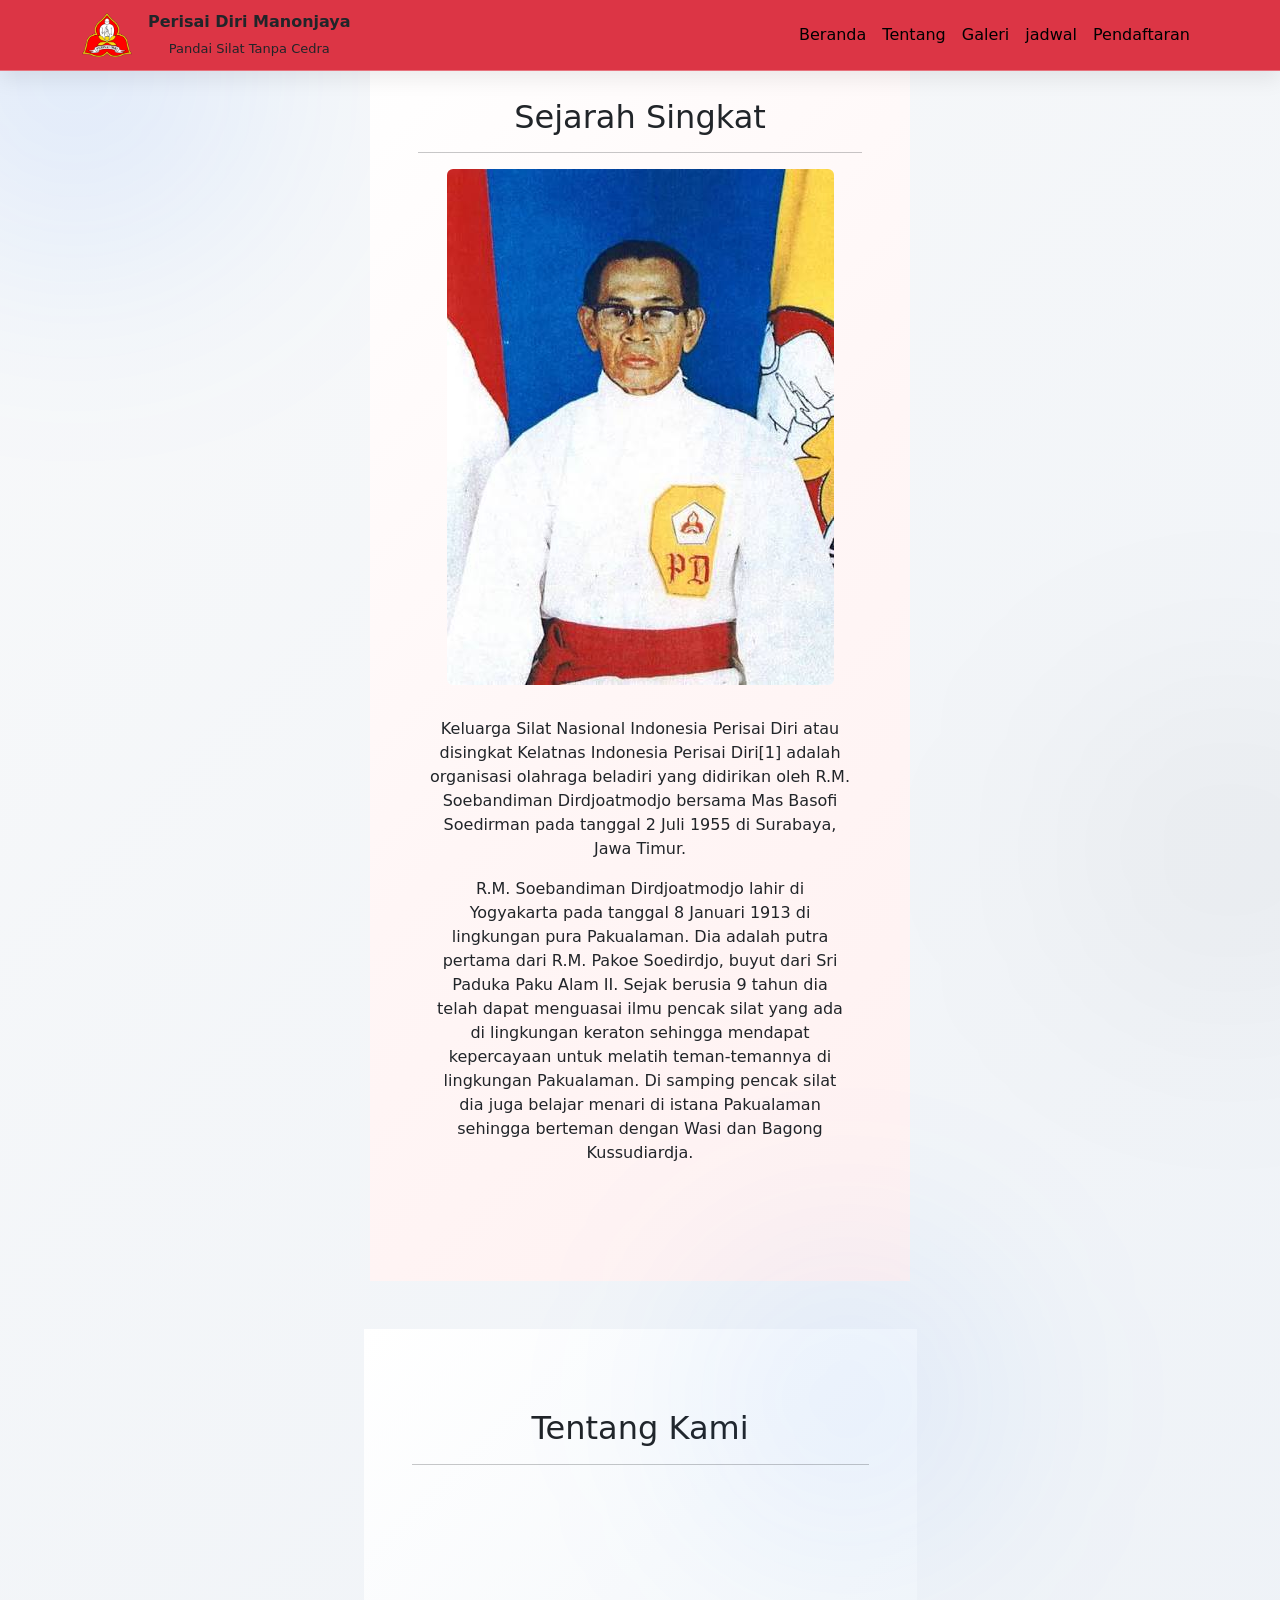
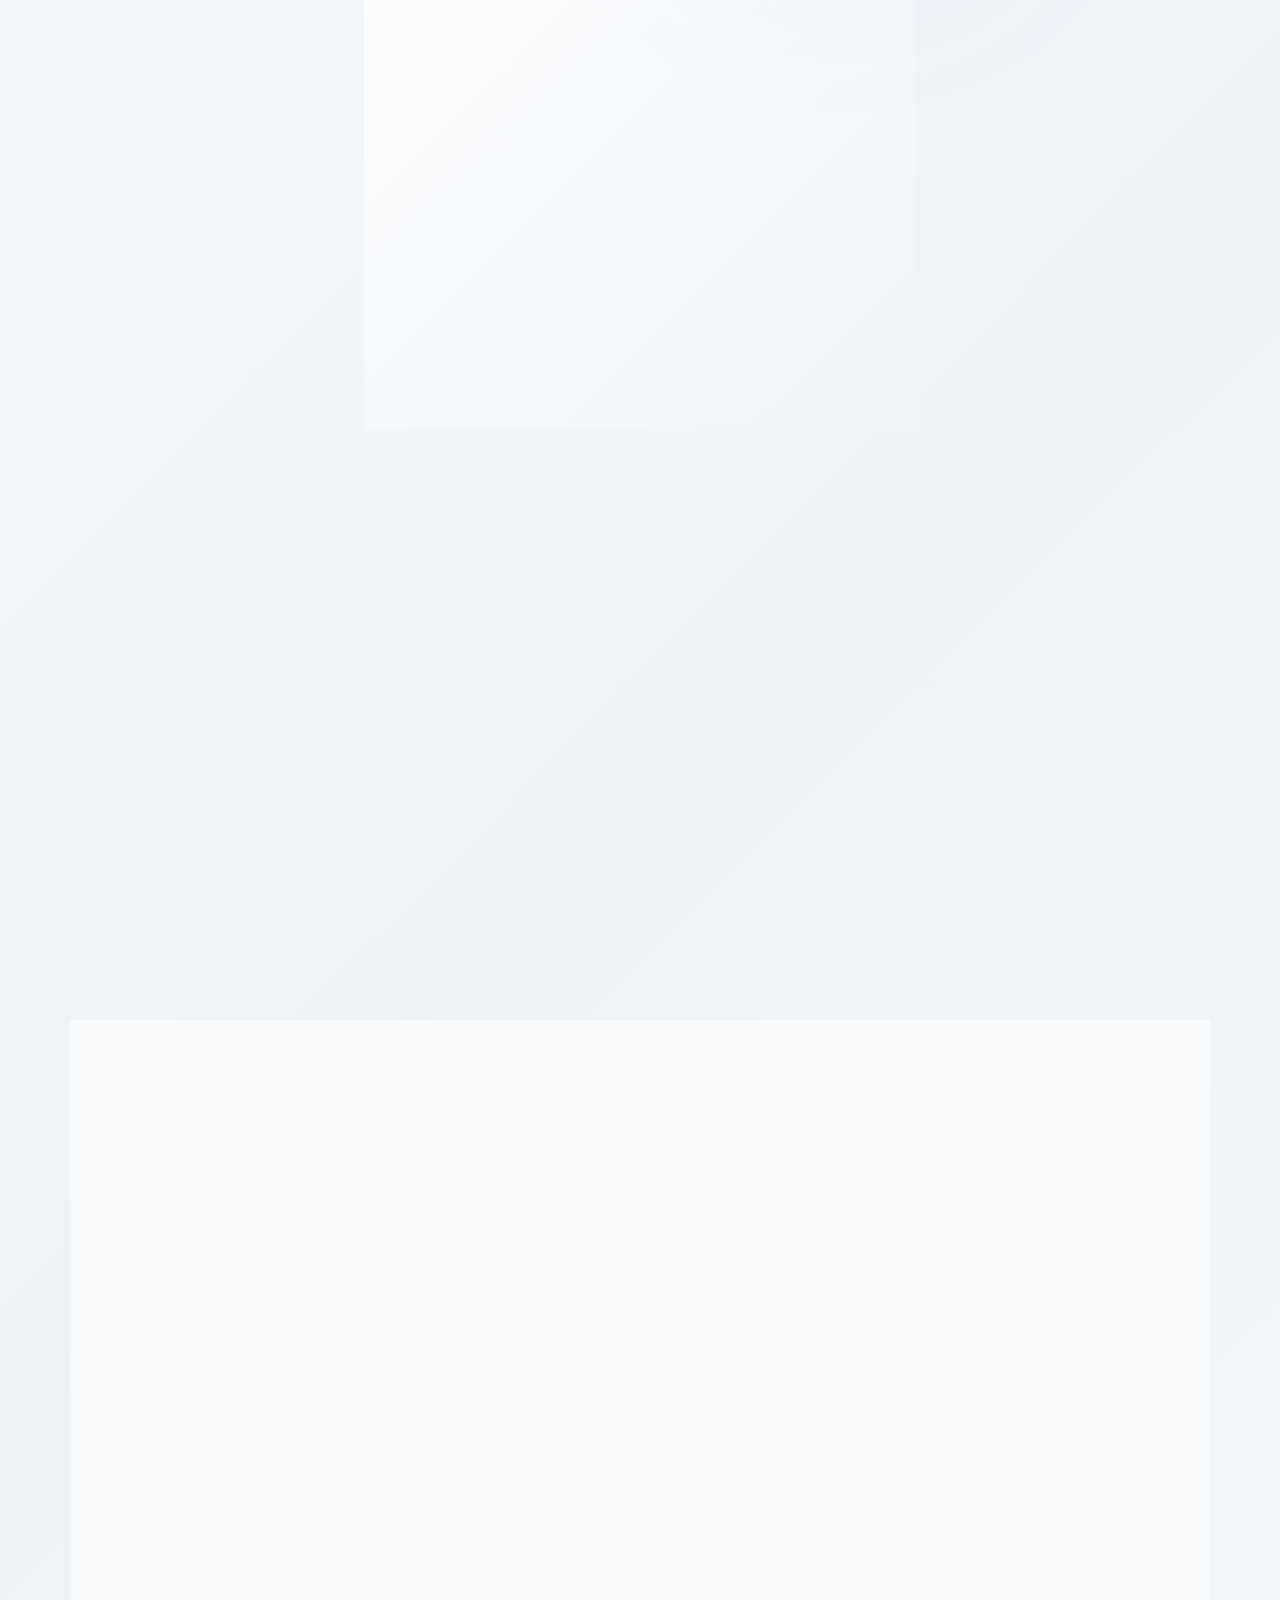
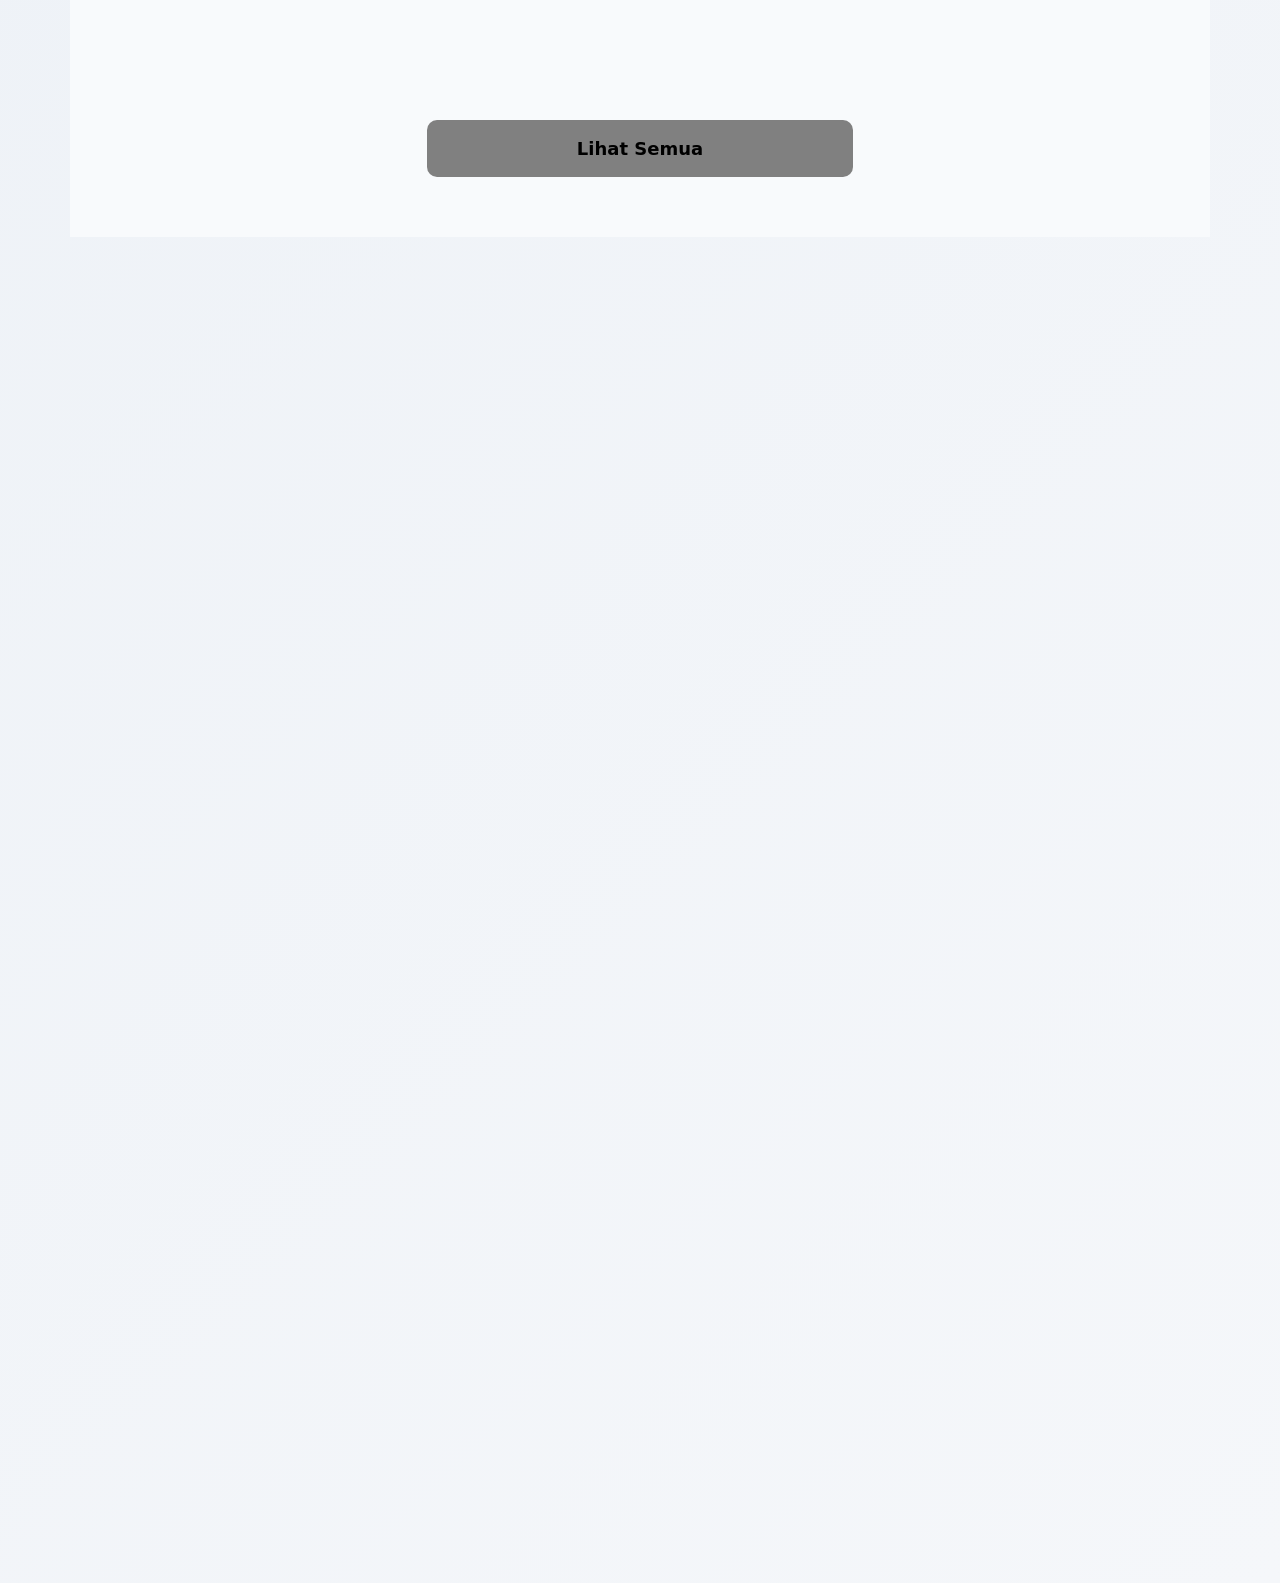
<file: index.html>
<!doctype html>
<html lang="en">
  <head>
    <meta charset="utf-8">
    <meta name="viewport" content="width=device-width, initial-scale=1">
    <title>Perisai Diri Manonjaya</title>
    <!-- cssbs -->
    <link href="https://cdn.jsdelivr.net/npm/bootstrap@5.3.8/dist/css/bootstrap.min.css" rel="stylesheet" integrity="sha384-sRIl4kxILFvY47J16cr9ZwB07vP4J8+LH7qKQnuqkuIAvNWLzeN8tE5YBujZqJLB" crossorigin="anonymous">

    <!-- logo web -->
     <link rel="Icon" type="images/logo.png" href="images/logo.png">

    
    <!-- cssme -->
     <link rel="stylesheet" href="style.css">

     <!-- animasi -->
     <link rel="stylesheet" href="https://unpkg.com/aos@2.3.1/dist/aos.css">

     <!-- iconbtstrap -->
      <link rel="stylesheet"
href="https://cdn.jsdelivr.net/npm/bootstrap-icons@1.11.3/font/bootstrap-icons.min.css">
  </head>
  <body>
    <script src="https://unpkg.com/aos@2.3.1/dist/aos.js"></script>

<script>
    AOS.init();
</script>
  </body>
</html>
<!--navbar-->
<nav class="navbar navbar-expand-lg bg-danger fixed-top">
  <div class="container">
    <a class="navbar-brand" href="#">
      <img src="images/logo.png" alt="logo" width="50">
    </a>
    <div class="text">
      <h6 class="fw-bold mx-auto">Perisai Diri Manonjaya</h6>
      <small class="text-center">Pandai Silat Tanpa Cedra</small>
    </div>
    <button class="navbar-toggler" type="button" data-bs-toggle="collapse" data-bs-target="#navbarNavDropdown" aria-controls="navbarNavDropdown" aria-expanded="false" aria-label="Toggle navigation">
      <span class="navbar-toggler-icon"></span>
    </button>
    <div class="collapse navbar-collapse" id="navbarNavDropdown">
      <ul class="navbar-nav ms-auto">
        <li class="nav-item">
          <a class="nav-link active" aria-current="page" href="index.html">Beranda</a>
        </li>
       <li class="nav-item">
          <a class="nav-link active"  aria-current="page"href="#tentang">Tentang</a>
        </li>
        <li class="nav-item">
          <a class="nav-link active"  aria-current="page"href="#galeri">Galeri</a>
       <li class="nav-item">
          <a class="nav-link active" aria-current="page" href="#jadwal">jadwal</a>
       <li class="nav-item">
          <a class="nav-link active" aria-current="page" href="pendaftaran.html">Pendaftaran</a>
        </li>
        </li>
    </div>
  </div>
</nav>
<!--navbar end-->

<!-- beranda -->

<!-- sejarah singkat -->
<section id="Sejarah" class="container-fluid mt-5 px-5" >
    <div class="row text-center">
        <div class="col">
            <h2>Sejarah Singkat</h2>
            <hr>
        </div>
    </div>

    <div class="container text-center">
        <div class="row">
            <div class="col">
            <img src="images/pndiri pd.jpg" class="img-fluid rounded" alt="Perisai Diri">
        </div>
            </div>
        <div class="col" style="padding-top: 2rem;">
            <p>Keluarga Silat Nasional Indonesia Perisai Diri atau disingkat Kelatnas Indonesia Perisai Diri[1] adalah organisasi olahraga beladiri yang didirikan oleh R.M. Soebandiman Dirdjoatmodjo bersama Mas Basofi Soedirman pada tanggal 2 Juli 1955 di Surabaya, Jawa Timur.</p>
            <p>R.M. Soebandiman Dirdjoatmodjo lahir di Yogyakarta pada tanggal 8 Januari 1913 di lingkungan pura Pakualaman. Dia adalah putra pertama dari R.M. Pakoe Soedirdjo, buyut dari Sri Paduka Paku Alam II. Sejak berusia 9 tahun dia telah dapat menguasai ilmu pencak silat yang ada di lingkungan keraton sehingga mendapat kepercayaan untuk melatih teman-temannya di lingkungan Pakualaman. Di samping pencak silat dia juga belajar menari di istana Pakualaman sehingga berteman dengan Wasi dan Bagong Kussudiardja.</p>
    </div>
    </div>
</section>
<!-- sejarah singkat end -->

<!-- Tentang Kami -->
<section id="tentang" class="container-fluid mt-5 px-5" style="padding-top: 5rem;">
    <div class="row text-center">
        <div class="col">
            <h2>Tentang Kami</h2>
            <hr>
        </div>
    </div>

    <div class="row mt-3">
        <div class="col-md-6" data-aos="fade-right" data-aos-duration="5000">
            <img src="images/foto1.jpeg" class="img-fluid rounded" alt="Perisai Diri">
        </div>

        <div class="col-md-6" data-aos="fade-left" data-aos-duration="50000">
            <h4>Perisai Diri Manonjaya</h4>

            <p>
                Perisai Diri Manonjaya merupakan salah satu cabang
                perguruan silat Perisai Diri yang berfokus pada
                pembinaan karakter, kedisiplinan, dan kemampuan bela diri.
            </p>

            <p>
                Dengan moto <b>"Pandai Silat Tanpa Cedera"</b>,
                kami berkomitmen untuk mengembangkan kemampuan fisik,
                mental, dan sportivitas para anggota.
            </p>
        </div>
    </div>
</section>
</section>

<!-- Petinggi -->
<section id="petinggi" class="container mt-5">

    <div class="row justify-content-center text-center">

         <!-- ketua cabang -->
        <div class="col-md-4 mb-4" data-aos="fade-right" data-aos-duration="1000">

            <div class="card shadow border-0 p-4">

                <img src="images/ketu Cabang.png"
                     alt="Pembina"
                     class="img-thumbnail mx-auto"
                     width="200">

                <h2 class="fw-semibold fs-4 mt-3">
                    Ahmad Sofyan Haris,S.Pd.,S.Kom
                </h2>

                <p class="text-secondary">
                    Ketua Perisai Diri Cabang Tasikmalaya
                </p>

            </div>

        </div>

        <!-- Pembina -->
        <div class="col-md-4 mb-4" data-aos="fade-up" data-aos-duration="1000">

            <div class="card shadow border-0 p-4">

                <img src="images/pembina.jpeg"
                     alt="Pembina"
                     class="img-thumbnail mx-auto"
                     width="200">

                <h2 class="fw-semibold fs-4 mt-3">
                    Uus Sugihartono S.Pd, M.Pd
                </h2>

                <p class="text-secondary">
                    Pembina SMK Manonjaya
                </p>

            </div>

        </div>

       
        <!-- Pelatih -->
        <div class="col-md-4 mb-4" data-aos="fade-left" data-aos-duration="1000">

            <div class="card shadow border-0 p-4">

                <img src="images/pp.png"
                     alt="Pelatih"
                     class="img-thumbnail mx-auto"
                     width="200">

                <h2 class="fw-semibold fs-4 mt-3">
                    Risma Triawati S. Pd, Gr
                </h2>

                <p class="text-secondary">
                    Pelatih Cabang Manonjaya
                </p>

            </div>

        </div>

    </div>

</section>
<!-- petinggi end -->
<!--Tentang end-->
<!-- beranda end -->

<!-- Galeri -->
<section id="galeri" class="container mt-5" style="padding-top: 5rem;">
    <div class="row text-center mb-4" data-aos="flip-left">
        <div class="col">
            <h2>Galeri</h2>
            <p>Dokumentasi latihan dan kejuaraan Perisai Diri Manonjaya</p>
        </div>
    </div>

    <div class="row">

        <div class="col-md-4 mb-4">
            <div class="card shadow" data-aos="zoom-in" data-aos-duration="1500">
                <img src="images/foto3.jpeg" class="card-img-top" alt="Latihan">
                <div class="card-body text-center">
                    <h5>Latihan Rutin</h5>
                    <p>Kegiatan latihan bersama anggota.</p>
                </div>
            </div>
        </div>

        <div class="col-md-4 mb-4">
            <div class="card shadow" data-aos="zoom-in" data-aos-duration="1500">
                <img src="images/tekni3k.jpeg" class="card-img-top" alt="Latihan">
                <div class="card-body text-center">
                    <h5>Latihan Teknik</h5>
                    <p>Pembelajaran teknik bela diri.</p>
                </div>
            </div>
        </div>
 
        <div class="col-md-4">
            <div class="card shadow" data-aos="zoom-in" data-aos-duration="1500">
                <img src="images/foto4.jpeg" class="card-img-top" alt="Kejuaraan">
                <div class="card-body text-center">
                    <h5>Kejuaraan</h5>
                    <p>Prestasi dan pertandingan.</p>
                </div>
            </div>
        </div>
            <div class="text-center" style="margin-top: 5rem;">
                 <a href="galeri.html#Kejuaran">
                    <button type="button" class="btn btn-light btn-animasi fw-bold">Lihat Semua</button>
                </a>
            </div>
    </div>
</section>
<!-- galeri end -->

<!-- open recruitment -->
<div class="container text-center" data-aos="zoom-in" data-aos-duration="2000">
        <div class="row">
            <div class="col">
            <img src="images/open rec.png" class="img-fluid rounded" alt="Perisai Diri"
             class="img-thumbnail mx-auto"
                     width="350" style="padding-top: 3rem;">
        </div>
        </div>

        <!-- btn daftar -->
 
 <!-- btn daftar end -->
<div class="daftar-wrapper">
    <span class="petunjuk kiri">👉</span>

    <a href="pendaftaran.html" class="btn-daftar">Daftar Sekarang</a>

    <span class="petunjuk kanan">👈</span>
</div>


<!-- Jadwal Latihan -->
<section id="jadwal" style="padding-top: 5rem;">
    <div class="row text-center mb-4">
        <div class="col" data-aos="zoom-in">
            <h2>Jadwal Latihan</h2>
            <p>Jadwal latihan Perisai Diri Manonjaya</p>
        </div>
    </div>

    <div class="row justify-content-center">
        <div class="col-md-8">

            <table class="table table-bordered table-striped text-center">
                <thead class="table-danger" data-aos="fade-right">
                    <tr>
                        <th>Hari</th>
                        <th>Waktu</th>
                        <th>Tempat</th>
                    </tr>
                </thead>

                <tbody data-aos="fade-left">
                    
                    <tr>
                        <td>Kamis</td>
                        <td>15.00 - selesai</td>
                        <td>RO SMKN MANONJAYA</td>
                    </tr>

                    <tr>
                        <td>Sabtu</td>
                        <td>14.00 - selesai</td>
                        <td>RO SMKN MANONJAYA</td>
                    </tr>
                </tbody>

            </table>

        </div>
    </div>
</section>

<!-- jadwal end -->


<!-- Footer -->
<footer class="bg-dark text-white text-center py-4">
    <div class="container">
        <h5>Perisai Diri Manonjaya</h5>
        <p>Pandai Silat Tanpa Cedera</p>

        <p>
            📍 Manonjaya, Tasikmalaya <br>
            📞 0859-2583-9345 <br>
            ✉️ perisaidirimanonjaya@gmail.com
        </p>

        <hr>

        <p class="mb-0">
            © 2026 Perisai Diri Manonjaya. All Rights Reserved.
        </p>
    </div>
</footer>
<!-- end footer -->
 
<script src="https://cdn.jsdelivr.net/npm/bootstrap@5.3.8/dist/js/bootstrap.bundle.min.js" integrity="sha384-FKyoEForCGlyvwx9Hj09JcYn3nv7wiPVlz7YYwJrWVcXK/BmnVDxM+D2scQbITxI" crossorigin="anonymous"></script>

<script src="script.js"></script>
</body>
</html>
</html>
</file>
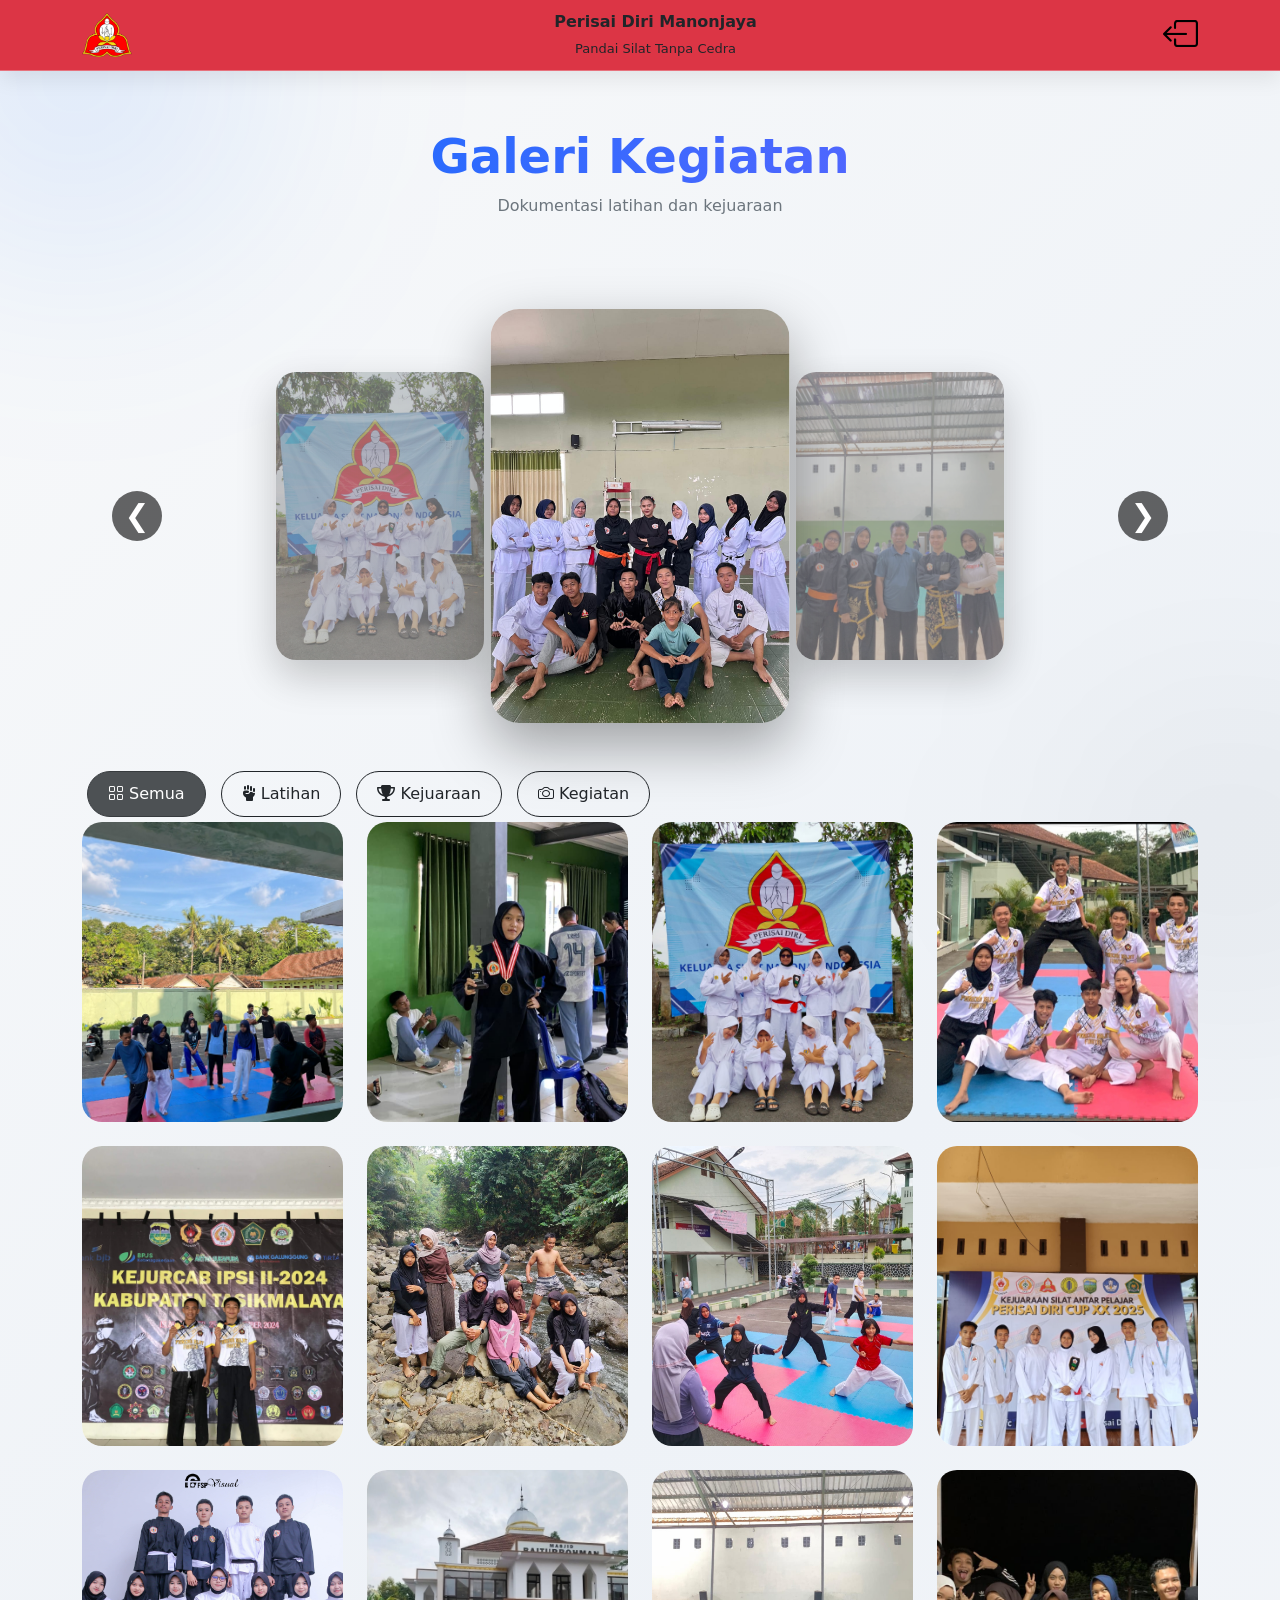
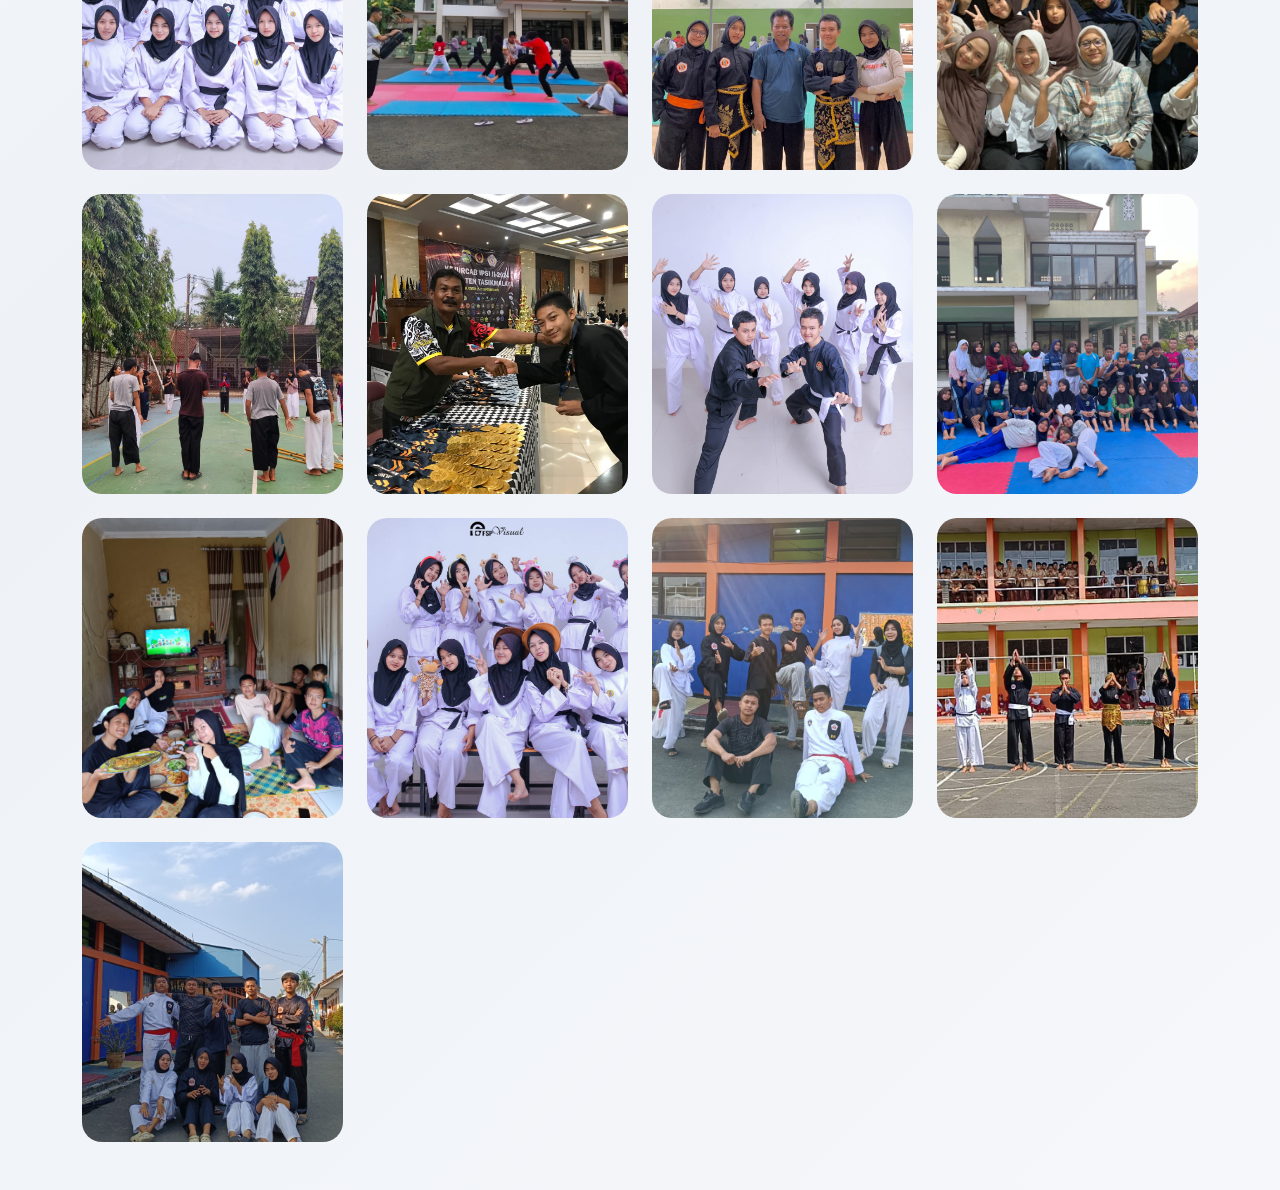
<file: galeri.html>
<!DOCTYPE html>
<html lang="id">
<head>
    <meta charset="UTF-8">
    <meta name="viewport" content="width=device-width, initial-scale=1.0">
    <title>Galeri</title>

    <!-- Bootstrap -->
    <link href="https://cdn.jsdelivr.net/npm/bootstrap@5.3.7/dist/css/bootstrap.min.css" rel="stylesheet">

     <!-- cssme -->
     <link rel="stylesheet" href="style.css">

     <!-- logo web -->
     <link rel="Icon" type="images/logo.png" href="images/logo.png">

    <!-- Bootstrap Icon -->
    <link rel="stylesheet"
        href="https://cdn.jsdelivr.net/npm/bootstrap-icons@1.11.3/font/bootstrap-icons.min.css">
        <link rel="stylesheet"
href="https://cdnjs.cloudflare.com/ajax/libs/font-awesome/6.7.2/css/all.min.css">
</head>

<body>


<!--navbar-->
<nav class="navbar navbar-expand-lg bg-danger fixed-top">
  <div class="container">
    <a class="navbar-brand" href="#">
      <img src="images/logo.png" alt="logo" width="50">
    </a>
    <div class="text">
      <h6 class="fw-bold mx-auto">Perisai Diri Manonjaya</h6>
      <small class="text-center">Pandai Silat Tanpa Cedra</small>
    </div>
    <a href="index.html" class="link-exite">
         <i class="bi bi-box-arrow-left" href="index.html" style="font-size: 35px;">
         </i>
    </a>
  </div>
</nav>
<!--navbar end-->



    <section class="gallery-section py-5">

        <div class="container" style="padding-top: 5rem;">

            <h1 class="text-center fw-bold">Galeri Kegiatan</h1>

            <p class="text-center text-secondary mb-5">
                Dokumentasi latihan dan kejuaraan
            </p>

<!-- carousel -->
    <div class="slider">

        <button id="prev">❮</button>

        <div class="slide-container">

            <div class="slide active">
                <img src="images/foto1.jpeg">
            </div>

            <div class="slide">
                <img src="images/foto2.jpeg">
            </div>

            <div class="slide">
                <img src="images/aftrteknik.jpeg">
            </div>

            <div class="slide">
                <img src="images/foto4.jpeg">
            </div>

            <div class="slide">
                <img src="images/lat2.jpeg">
            </div>
            <div class="slide">
                <img src="images/kej2.jpeg">
            </div>
            <div class="slide">
                <img src="images/open rec.jpeg">
            </div>
            <div class="slide">
                <img src="images/lat5.jpeg">
            </div>
            <div class="slide">
                <img src="images/keg4.jpeg">
            </div>

        </div>

        <button id="next">❯</button>

    </div>
<!-- carousel end -->

            <!-- Tombol Filter -->
            <button class="btn btn-dark filter-btn active" data-filter="all">
    <i class="bi bi-grid"></i> Semua
</button>

<button class="btn btn-outline-dark filter-btn" data-filter="latihan">
    <i class="fa-solid fa-hand-fist"></i> Latihan
</button>

<button class="btn btn-outline-dark filter-btn" data-filter="kejuaraan">
    <i class="fa-solid fa-trophy"></i> Kejuaraan
</button>

<button class="btn btn-outline-dark filter-btn" data-filter="kegiatan">
    <i class="bi bi-camera"></i> Kegiatan
</button>

            <!-- Galeri -->

            <div class="row g-4">

                <div class="col-6 col-lg-3 gallery-item latihan">
                    <div class="card gallery-card">
                        <img src="images/lat1.jpeg" class="card-img-top gallery-img">
                    </div>
                </div>
                
                <div class="col-6 col-lg-3 gallery-item kejuaraan">
                    <div class="card gallery-card">
                        <img src="images/kej4.jpeg" class="card-img-top gallery-img">
                    </div>
                </div>

                <div class="col-6 col-lg-3 gallery-item kegiatan">
                    <div class="card gallery-card">
                        <img src="images/foto2.jpeg" class="card-img-top gallery-img">
                    </div>
                </div>
                <div class="col-6 col-lg-3 gallery-item latihan">
                    <div class="card gallery-card">
                        <img src="images/lat2.jpeg" class="card-img-top gallery-img">
                    </div>
                </div>

                <div class="col-6 col-lg-3 gallery-item kejuaraan">
                    <div class="card gallery-card">
                        <img src="images/kej1.jpeg" class="card-img-top gallery-img">
                    </div>
                </div>

                <div class="col-6 col-lg-3 gallery-item kegiatan">
                    <div class="card gallery-card">
                        <img src="images/keg1.jpeg" class="card-img-top gallery-img">
                    </div>
                </div>
                <div class="col-6 col-lg-3 gallery-item latihan">
                    <div class="card gallery-card">
                        <img src="images/lat3.jpeg" class="card-img-top gallery-img">
                    </div>
                </div>

                <div class="col-6 col-lg-3 gallery-item kejuaraan">
                    <div class="card gallery-card">
                        <img src="images/kej2.jpeg" class="card-img-top gallery-img">
                    </div>
                </div>

                <div class="col-6 col-lg-3 gallery-item kegiatan">
                    <div class="card gallery-card">
                        <img src="images/fsp (2 of 67).jpg" class="card-img-top gallery-img">
                    </div>
                </div>
                <div class="col-6 col-lg-3 gallery-item latihan">
                    <div class="card gallery-card">
                        <img src="images/lat4.jpeg" class="card-img-top gallery-img">
                    </div>
                </div>

                <div class="col-6 col-lg-3 gallery-item kejuaraan">
                    <div class="card gallery-card">
                        <img src="images/foto4.jpeg" class="card-img-top gallery-img">
                    </div>
                </div>

                <div class="col-6 col-lg-3 gallery-item kegiatan">
                    <div class="card gallery-card">
                        <img src="images/keg3.jpeg" class="card-img-top gallery-img">
                    </div>
                </div>
                <div class="col-6 col-lg-3 gallery-item latihan">
                    <div class="card gallery-card">
                        <img src="images/lat5.jpeg" class="card-img-top gallery-img">
                    </div>
                </div>

                <div class="col-6 col-lg-3 gallery-item kejuaraan">
                    <div class="card gallery-card">
                        <img src="images/kej3.jpeg" class="card-img-top gallery-img">
                    </div>
                </div>

                <div class="col-6 col-lg-3 gallery-item kegiatan">
                    <div class="card gallery-card">
                        <img src="images/fsp (37 of 67).jpg" class="card-img-top gallery-img">
                    </div>
                </div>
                <div class="col-6 col-lg-3 gallery-item latihan">
                    <div class="card gallery-card">
                        <img src="images/lat6.jpeg" class="card-img-top gallery-img">
                    </div>
                </div>


                <div class="col-6 col-lg-3 gallery-item kegiatan">
                    <div class="card gallery-card">
                        <img src="images/keg2.jpeg" class="card-img-top gallery-img">
                    </div>
                </div>
                <div class="col-6 col-lg-3 gallery-item kegiatan">
                    <div class="card gallery-card">
                        <img src="images/fsp (23 of 67).jpg" class="card-img-top gallery-img">
                    </div>
                </div>
                <div class="col-6 col-lg-3 gallery-item kegiatan">
                    <div class="card gallery-card">
                        <img src="images/keg6.jpeg" class="card-img-top gallery-img">
                    </div>
                </div>
                <div class="col-6 col-lg-3 gallery-item kegiatan">
                    <div class="card gallery-card">
                        <img src="images/keg8.jpeg" class="card-img-top gallery-img">
                    </div>
                </div>
                <div class="col-6 col-lg-3 gallery-item kegiatan">
                    <div class="card gallery-card">
                        <img src="images/keg5.jpeg" class="card-img-top gallery-img">
                    </div>
                </div>

        </div>

    </section>

    <!-- Lightbox -->

    <div id="lightbox">

        <span id="close-btn">
            <i class="bi bi-x-lg"></i>
        </span>

        <img id="lightbox-img">

    </div>
<!-- dark mode end -->
    <script src="script.js"></script>
</body>
</html>
</file>
<file: style.css>
body {
    background-image: url(); /* Jalur ke file gambar */
    background-size: cover;      /* Membikin gambar memenuhi seluruh layar */
    background-position: center;  /* Memposisikan gambar di tengah */
    background-repeat: no-repeat; /* Mencegah gambar berulang/luntur jika layar besar */
    background-attachment: fixed; /* Opsional: membuat background tidak ikut ter-scroll */
}

html {
    scroll-behavior: smooth;
}
#Sejarah {
    animation: muncul 0.8s ease;
}

@keyframes muncul {
    from {
        opacity: 0;
        transform: translateY(30px);
    }
    to {
        opacity: 1;
        transform: translateY(0);
    }
}

#Sejarah {
    position: relative;
    padding: 100px 0;
    background: linear-gradient(
        135deg,
        #ffffff 0%,
        #fff6f6 50%,
        #fff1f1 100%
    );
    overflow: hidden;
}

#sejarah::before {
    content: "";

    position: absolute;

    width: 300px;
    height: 300px;

    background: rgba(220, 53, 69, 0.15);

    border-radius: 50%;

    filter: blur(100px);

    top: -100px;
    left: -100px;
}

#sejarah::after {
    content: "";

    position: absolute;

    width: 250px;
    height: 250px;

    background: rgba(255, 193, 7, 0.12);

    border-radius: 50%;

    filter: blur(100px);

    bottom: -100px;
    right: -100px;
}

#sejarah img {
    width: 100%;

    border-radius: 20px;

    box-shadow: 0 15px 35px rgba(0, 0, 0, 0.15);

    transition: 0.4s;
}

#sejarah img:hover {
    transform: scale(1.03);

    box-shadow: 0 20px 40px rgba(0, 0, 0, 0.2);
}

#tentang {
    background: linear-gradient(
        135deg,
        #ffffff,
        #eef3f8
    );

    position: relative;

    padding: 100px 0;
}

#tentang::before {
    content: "";

    position: absolute;

    width: 300px;
    height: 300px;

    background: rgba(13, 110, 253, 0.08);

    border-radius: 50%;

    filter: blur(100px);

    top: -80px;
    right: -80px;
}

#galeri {
    background: #f8fafc;
    padding: 100px 0;
}

#jadwal {
    background: linear-gradient(
        135deg,
        #f5f7fa,
        #e9eef5
    );
    padding: 100px 0;
}

#pendaftaran {
    animation: muncul 0.8s ease;
}

@keyframes muncul {
    from {
        opacity: 0;
        transform: translateY(30px);
    }
    to {
        opacity: 1;
        transform: translateY(0);
    }
}
nav {
    background-attachment: fixed;
}

.nav-item {
    transition: 0.7s;
}

.nav-item:hover {
    transform: translateY(-10px);
    text-decoration-style: dashed;

}

#galeri {
    padding: 60px 0;
}

.card img {
    height: 300px;
    object-fit: contain;
    object-fit: cover;
    object-position: center 60%;

}
.card {
    transition: 1s;
}
.card:hover {
   transform: translateY(-15px);
}


html,body {
    margin: 0;
    padding: 0;
    overflow-x: hidden;
}
.carousel {
    width: 100%;
}

.carousel-caption {
    bottom: 3rem;
    z-index: 10;
}

.carousel-item img {
    width: 100%;
    height: 500px;
    object-fit: cover;
}

.container-fluid {
    padding: 0;
}

.text {
    display: flex;
    flex-direction: column;
    align-items: center;
}

.text small {
font-size: 13px;
}

.text h5 {
    margin-bottom: 0;
}

text small {
margin-top: 50px;
}

footer {
    margin-top: 50px;
}


footer h5 {
    font-weight: bold;
}


footer p {
    margin-bottom: 8px;
}

#jadwal {
    padding: 60px;
}

#jadwal table {
    border-radius: 10px;
    overflow: hidden;
}

#tentang {
    max-width: 553px;
    margin-top: 5px;
    padding-top: 50px;
}
#Sejarah {
    max-width: 540px;
    margin-top: 5px;
    padding-top: 50px;
}

.jumbotron {
    margin-top: 50px;
}

.galeri {
    padding: 100px 0;
    text-align: center;
    overflow: hidden;
}

.slider {
    position: relative;
    width: 100%;
    height: 500px;
}

.slide-container {
    position: relative;
    width: 100%;
    height: 100%;
}

.slide {
    position: absolute;
    top: 50%;
    left: 50%;

    width: 260px;
    height: 360px;

    transform: translate(-50%, -50%) scale(0.7);

    opacity: 0;

    transition: all 0.8s ease;

    z-index: 1;
}

.slide img {
    width: 100%;
    height: 100%;

    object-fit: cover;

    border-radius: 25px;

    box-shadow: 0 20px 50px rgba(0,0,0,0.35);
}

.slide.active {
    transform: translate(-50%, -50%) scale(1.15);

    opacity: 1;

    z-index: 5;
}

.slide.left {
    transform: translate(-150%, -50%) scale(0.8);

    opacity: 0.6;

    filter: brightness(70%);
}

.slide.right {
    transform: translate(50%, -50%) scale(0.8);

    opacity: 0.6;

    filter: brightness(70%);
}

#prev,
#next {
    position: absolute;

    top: 50%;

    transform: translateY(-50%);

    width: 50px;
    height: 50px;

    border: none;

    border-radius: 50%;

    background: rgba(0,0,0,0.6);

    color: white;

    font-size: 30px;

    cursor: pointer;

    z-index: 100;
}

#prev {
    left: 30px;
}

#next {
    right: 30px;
}

.link-exite {
    color: black;
}

.btn-animasi {
    background-color: grey;
    color: dark;
    padding: 15px 30px;
    border: none;
    border-radius: 10px;
    font-size: 18px;
    cursor: pointer;
    padding-left: 150px;
    padding-right: 150px;

    animation: pantul 2s ease-in-out infinite;
}

@keyframes pantul {
0% {
    transform: translateY(0);
}
50% {
    transform: translateY(-10px);
}
100% {
    transform: translateY(0);
}
}

.btn-animasi:hover {
    animation-play-state: paused;
}

                       /* GALERI */
                       
body {
    background: linear-gradient(
        135deg,
        #f8f9fa 0%,
        #eef2f7 50%,
        #f5f7fa 100%
    );

    min-height: 100vh;
    overflow-x: hidden;
    position: relative;
}

.gallery-section h1 {
    font-size: 3rem;
    font-weight: 800;
    background: linear-gradient(
        90deg,
        #0d6efd,
        #6c63ff
    );
    -webkit-background-clip: text;
    -webkit-text-fill-color: transparent;
}

.filter-btn {
    margin: 5px;
    border-radius: 30px;
    padding: 10px 20px;
}

.gallery-card {
    overflow: hidden;
    border: none;
    border-radius: 20px;
   background: rgba(255, 255, 255, 0.85);
   transition: 0.4s;
}
.gallery-img {
    width: 100%;
    height: 280px;
    object-fit: cover;

    transition: 0.4s;
    cursor: pointer;
}

.gallery-card:hover {
    transform: translateY(-10px) scale(1.03);
    box-shadow: 0 20px 40px rgba(0, 0, 0, 0.15);
}

/* Lightbox */

#lightbox {
    display: none;

    position: fixed;
    top: 0;
    left: 0;

    width: 100%;
    height: 100%;

    background: rgba(0,0,0,0.9);

    justify-content: center;
    align-items: center;

    z-index: 9999;
}

#lightbox img {
    width: 85%;
    max-width: 900px;

    border-radius: 15px;
}

#close-btn {
    position: absolute;

    top: 30px;
    right: 40px;

    font-size: 30px;
    color: white;

    cursor: pointer;
}

body::before {
    content: "";

    position: fixed;

    width: 350px;
    height: 350px;

    background: rgba(13, 110, 253, 0.12);

    border-radius: 50%;

    filter: blur(120px);

    top: -100px;
    left: -100px;

    z-index: -1;
}

body::after {
    content: "";

    position: fixed;

    width: 300px;
    height: 300px;

    background: rgba(0, 0, 0, 0.05);

    border-radius: 50%;

    filter: blur(120px);

    bottom: -100px;
    right: -100px;

    z-index: -1;
}

.gallery-section {
    animation: muncul 0.8s ease;
}

@keyframes muncul {
    from {
        opacity: 0;
        transform: translateY(30px);
    }
    to {
        opacity: 1;
        transform: translateY(0);
    }
}

.navbar {
    background: rgba(255, 255, 255, 0.7);

    backdrop-filter: blur(15px);

    -webkit-backdrop-filter: blur(15px);

    box-shadow: 0 8px 20px rgba(0, 0, 0, 0.08);

    border-bottom: 1px solid rgba(255, 255, 255, 0.3);
}

.nav-link {
    position: relative;

    transition: 0.3s;
}

.nav-link:hover {
    transform: translateY(-3px);
}

.nav-link::after {
    content: "";

    position: absolute;

    left: 50%;
    bottom: -3px;

    width: 0;

    height: 2px;

    background: #0d6efd;

    transition: 0.3s;
}

.nav-link:hover::after {
    width: 100%;

    left: 0;
}
                       /* GALERI */

.daftar-wrapper {
    display: flex;
    justify-content: center;
    align-items: center;
    gap: 15px;
}

.btn-daftar {
    padding: 15px 35px;

    border-radius: 50px;

    background: linear-gradient(135deg, #d62828, #a4161a);

    color: white;

    text-decoration: none;

    font-size: 18px;
    font-weight: bold;

    transition: 0.3s;

    margin-bottom: 2rem;
    margin-top: 2rem;
}

.btn-daftar:hover {
    transform: scale(1.05);
}

.petunjuk {
    font-size: 30px;
}

.kiri {
    animation: gerakKanan 0.7s infinite alternate;
}

.kanan {
    animation: gerakKiri 0.7s infinite alternate;
}

@keyframes gerakKanan {
    from {
        transform: translateX(0);
    }

    to {
        transform: translateX(12px);
    }
}

@keyframes gerakKiri {
    from {
        transform: translateX(0);
    }

    to {
        transform: translateX(-12px);
    }
}

/* ===========================
   LOADING OVERLAY
=========================== */

#loadingOverlay{

    position:fixed;
    top:0;
    left:0;

    width:100%;
    height:100%;

    background:rgba(0,0,0,.55);
    backdrop-filter:blur(4px);

    display:flex;
    justify-content:center;
    align-items:center;

    opacity:0;
    visibility:hidden;

    transition:.35s;

    z-index:99999;

}

#loadingOverlay.show{

    opacity:1;
    visibility:visible;

}

.loading-box{

    width:350px;

    background:#fff;

    border-radius:18px;

    padding:35px;

    text-align:center;

    box-shadow:0 20px 45px rgba(0,0,0,.25);

    animation:popup .35s;

}

.loading-logo{

    width:90px;

    margin-bottom:20px;

}

/* Spinner */

.spinner{

    width:65px;
    height:65px;

    margin:20px auto;

    border:6px solid #ddd;

    border-top:6px solid #c40000;

    border-radius:50%;

    animation:spin .8s linear infinite;

}

@keyframes spin{

    to{

        transform:rotate(360deg);

    }

}

@keyframes popup{

    from{

        transform:scale(.85);

        opacity:0;

    }

    to{

        transform:scale(1);

        opacity:1;

    }

}

/* Success */

.success-check{

    font-size:70px;

    color:#16a34a;

    animation:success .5s;

}

@keyframes success{

    0%{

        transform:scale(.3);

    }

    70%{

        transform:scale(1.2);

    }

    100%{

        transform:scale(1);

    }

}

#errorIcon{

    font-size:70px;

    color:#dc2626;

}
</file>
